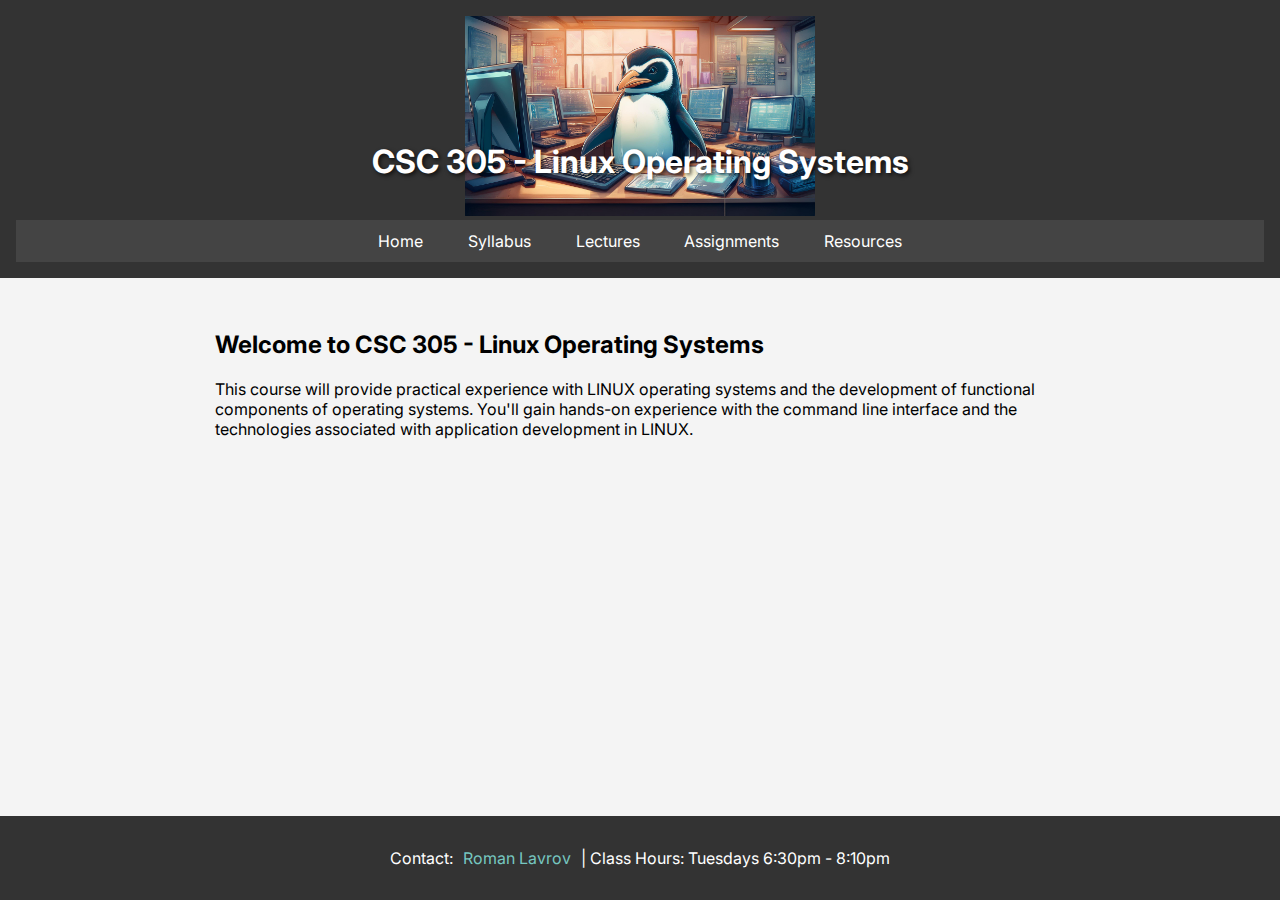
<file: index.html>
<!DOCTYPE html>
<html lang="en">
<head>
    <meta charset="UTF-8">
    <meta name="viewport" content="width=device-width, initial-scale=1.0">
    <title>CSC 305 - Linux Operating Systems</title>
    <link rel="stylesheet" href="style.css">
</head>
<body>
    <div class="wrapper">
    <div id="header-placeholder"></div>
    <main id="content">
        <h2>Welcome to CSC 305 - Linux Operating Systems</h2>
        <p>This course will provide practical experience with LINUX operating systems and the development of functional components of operating systems. You'll gain hands-on experience with the command line interface and the technologies associated with application development in LINUX.</p>
    </main>
    <div id="footer-placeholder"></div>

    <script src="scripts.js"></script>
    </div>
</body>
</html>
</file>
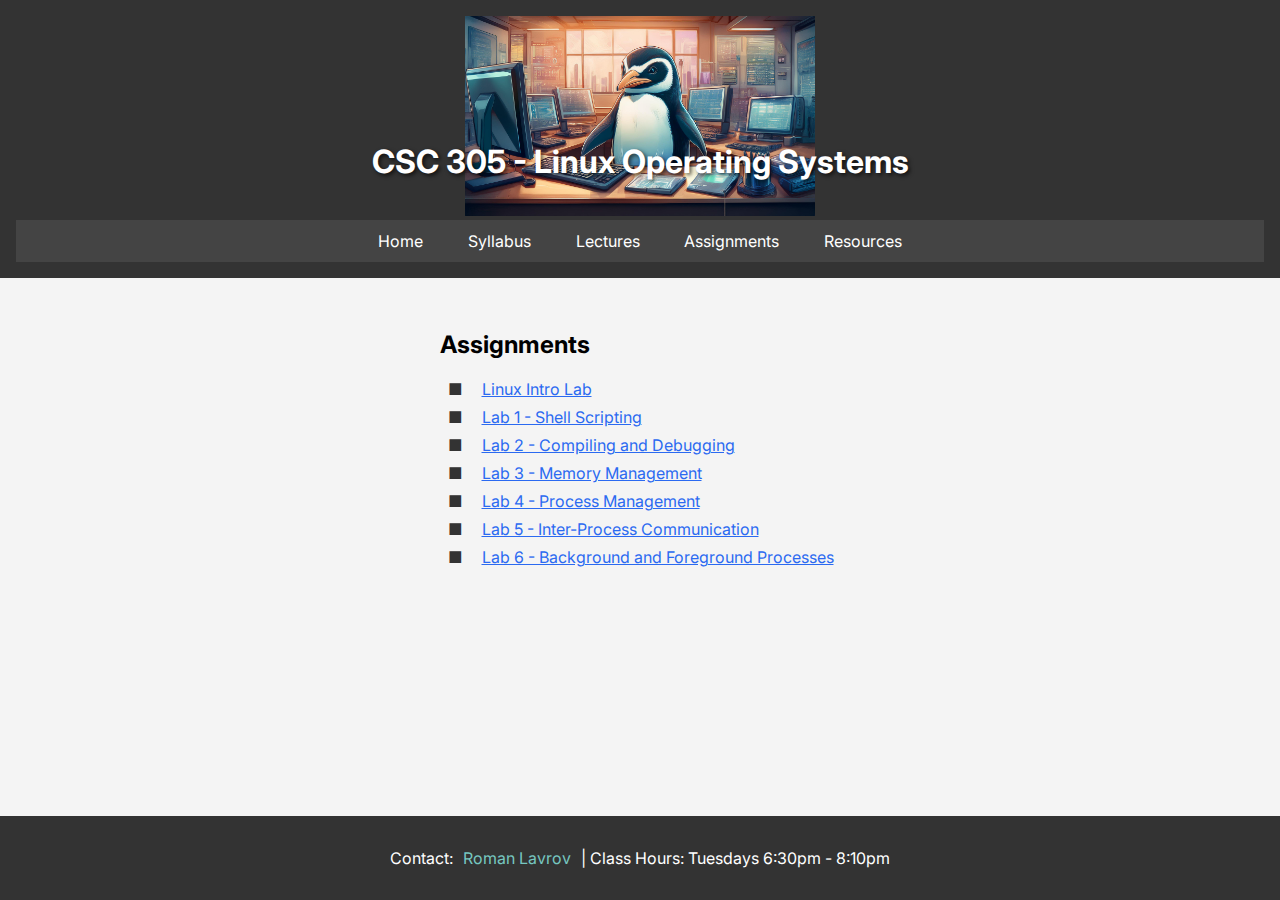
<file: assignments.html>
<!DOCTYPE html>
<html lang="en">
<head>
    <meta charset="UTF-8">
    <meta name="viewport" content="width=device-width, initial-scale=1.0">
    <title>Assignments - CSC 305</title>
    <link rel="stylesheet" href="style.css">
</head>
<body>
    <div class="wrapper">
    <div id="header-placeholder"></div>
    <main>
        <h2>Assignments</h2>
        <ul>
            <li><a href="assignments/assignment1.html">Linux Intro Lab</a></li>
            <li><a href="">Lab 1 - Shell Scripting</a></li>
            <li><a href="">Lab 2 - Compiling and Debugging</a></li>
            <li><a href="">Lab 3 - Memory Management</a></li>
            <li><a href="">Lab 4 - Process Management</a></li>
            <li><a href="">Lab 5 - Inter-Process Communication</a></li>
            <li><a href="">Lab 6 - Background and Foreground Processes
            </a></li>
            <!-- Add more assignments as needed -->
        </ul>
    </main>
 <!-- Footer inclusion -->
 <div id="footer-placeholder"></div>

<script src="scripts.js"></script>
</div>
</body>
</html>
</file>
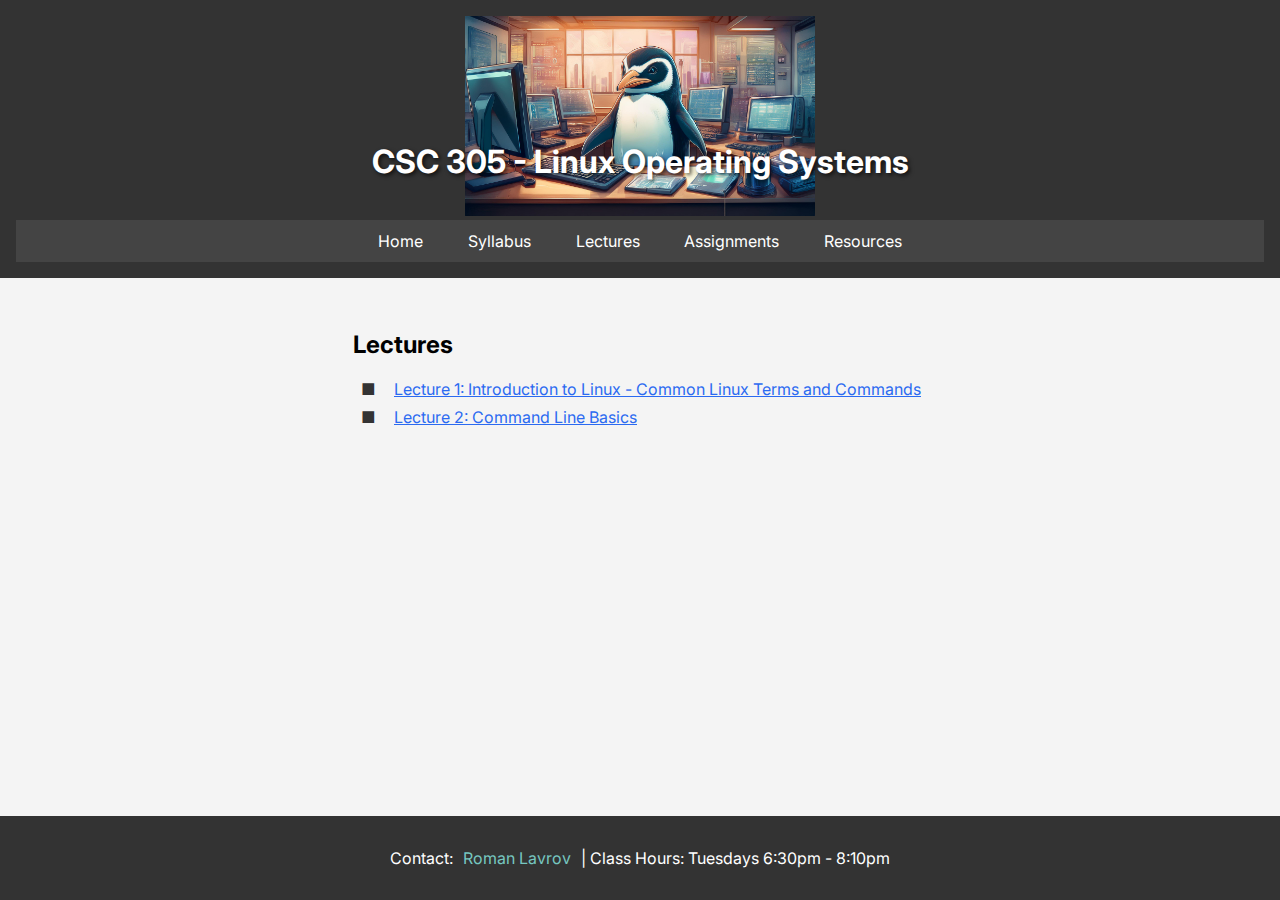
<file: lectures.html>
<!DOCTYPE html>
<html lang="en">
<head>
    <meta charset="UTF-8">
    <meta name="viewport" content="width=device-width, initial-scale=1.0">
    <title>Lectures - CSC 305</title>
    <link rel="stylesheet" href="style.css">
</head>
<body>
    <div class="wrapper">
    <div id="header-placeholder"></div>
    <main>
        <h2>Lectures</h2>
        <ul>
            <li><a href="lectures/lecture1.html">Lecture 1: Introduction to Linux - Common Linux Terms and Commands</a></li>
            <li><a href="lecture2.html">Lecture 2: Command Line Basics</a></li>
            <!-- Add more lectures as needed -->
        </ul>
    </main>
 <!-- Footer inclusion -->
 <div id="footer-placeholder"></div>

 <script src="scripts.js"></script>
 </div>
</body>
</html>
</file>
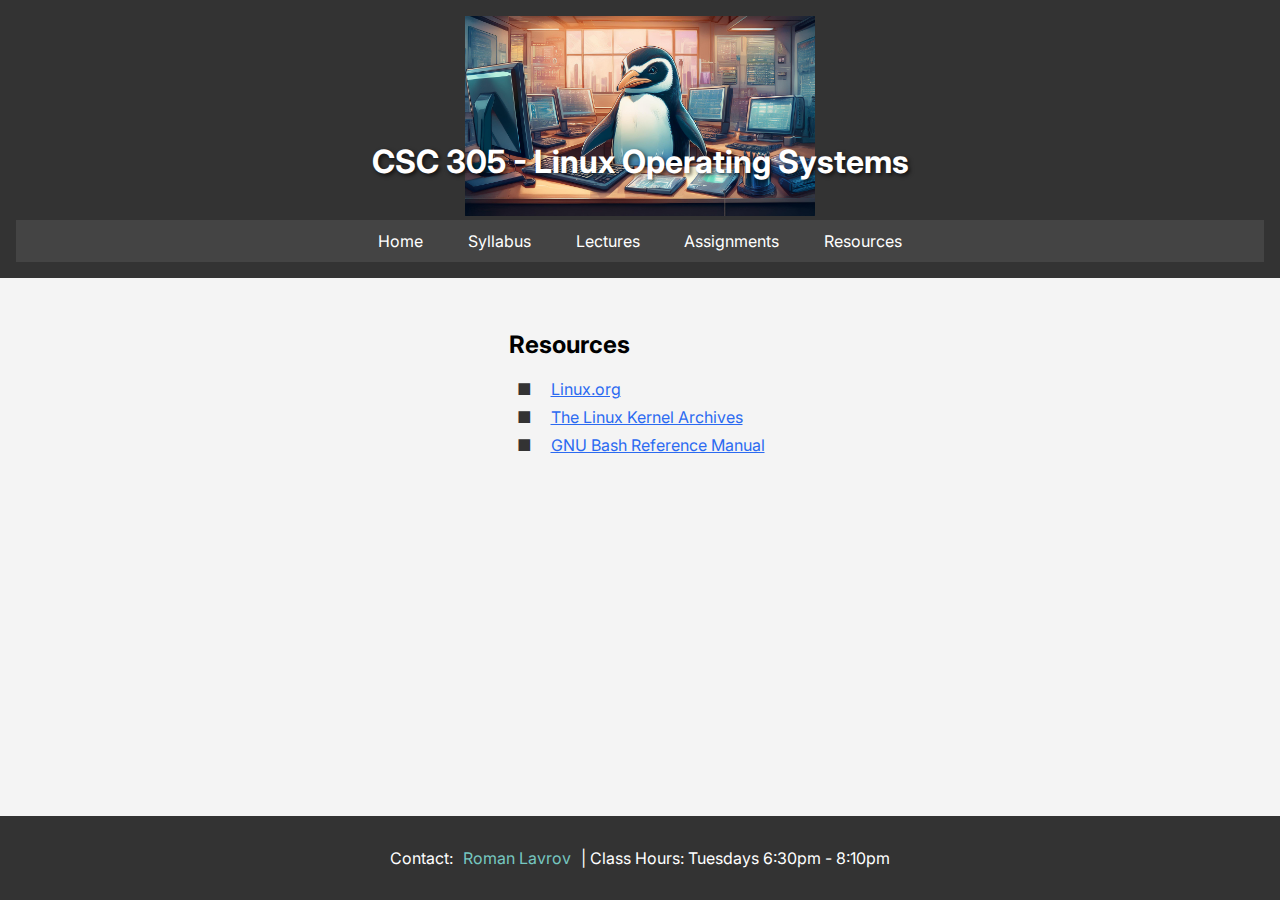
<file: resources.html>
<!DOCTYPE html>
<html lang="en">
<head>
    <meta charset="UTF-8">
    <meta name="viewport" content="width=device-width, initial-scale=1.0">
    <title>Resources - CSC 305</title>
    <link rel="stylesheet" href="style.css">
</head>
<body>
    <div class="wrapper">
    <div id="header-placeholder"></div>
    <main>
        <h2>Resources</h2>
        <ul>
            <li><a href="https://www.linux.org/">Linux.org</a></li>
            <li><a href="https://www.kernel.org/">The Linux Kernel Archives</a></li>
            <li><a href="https://www.gnu.org/software/bash/manual/">GNU Bash Reference Manual</a></li>
            <!-- Add more resources as needed -->
        </ul>
    </main>
 <!-- Footer inclusion -->
 <div id="footer-placeholder"></div>

 <script src="scripts.js"></script>
 </div>
</body>
</html>
</file>
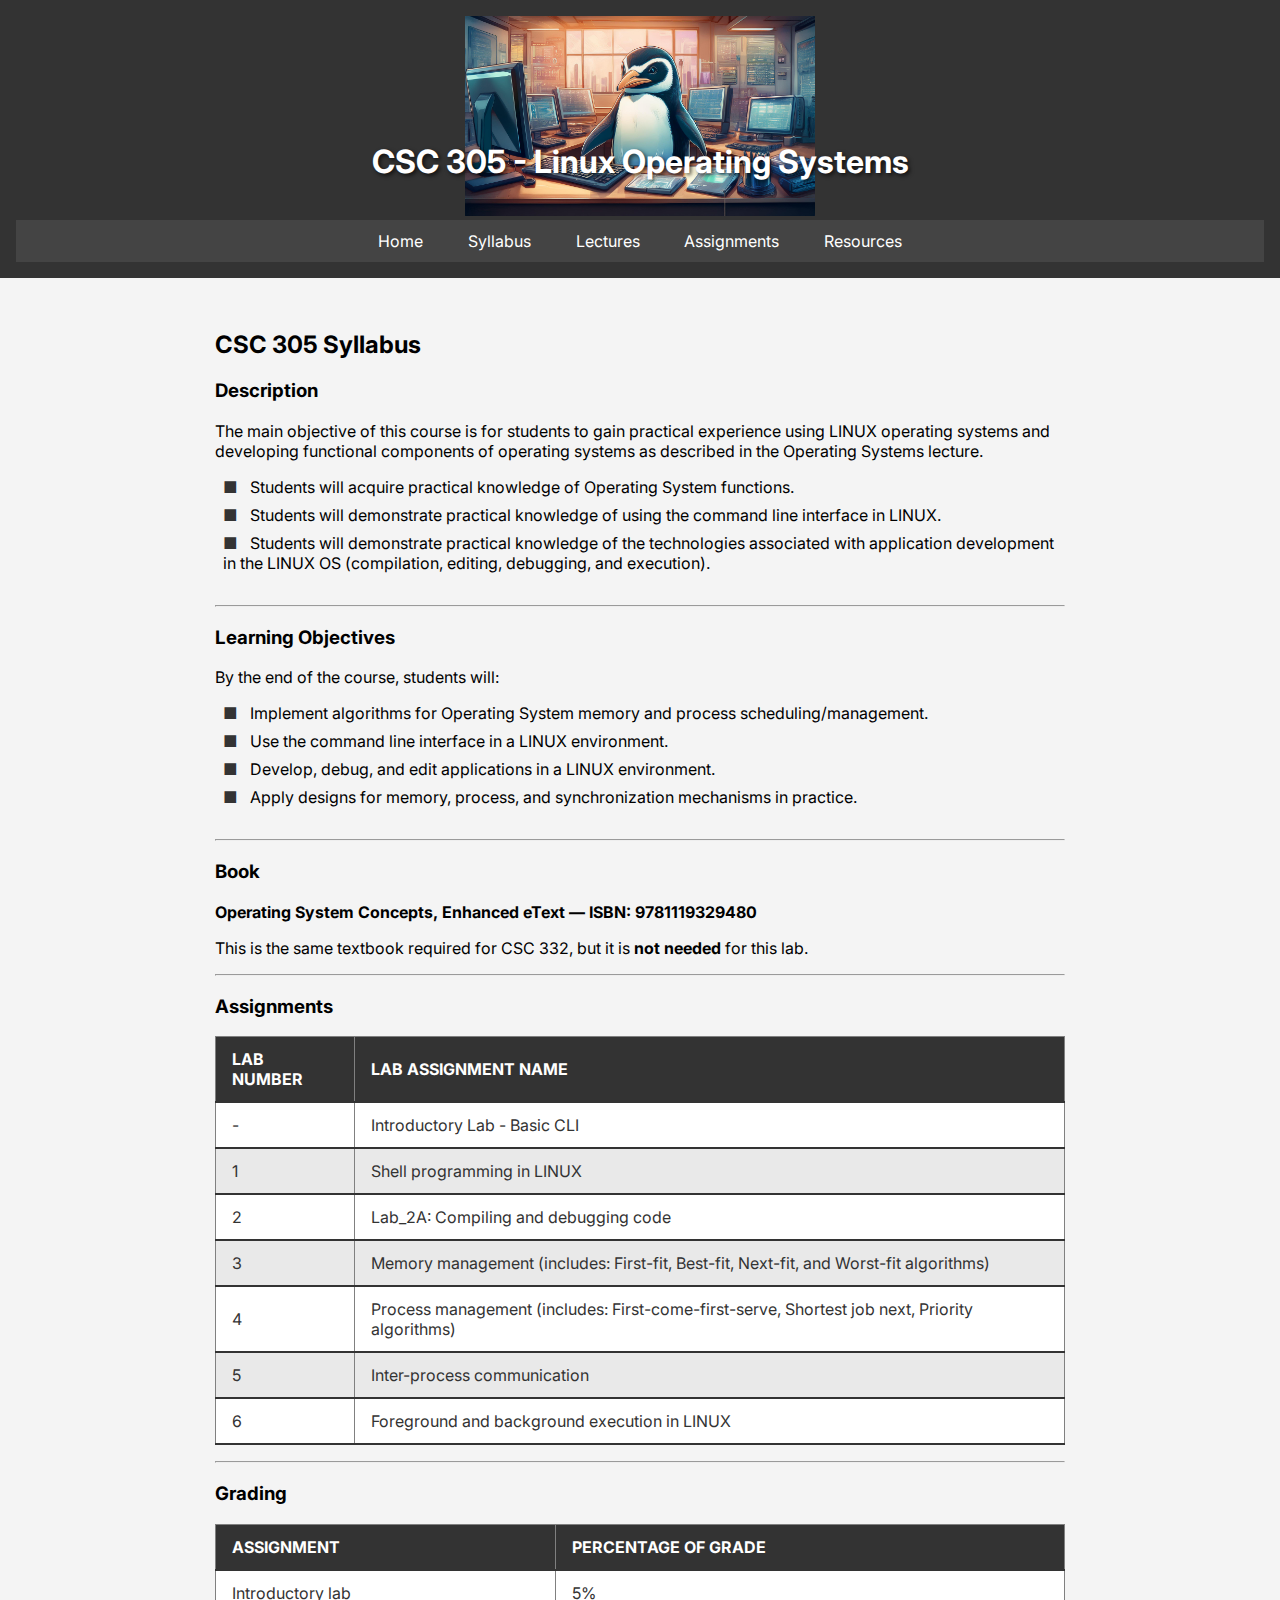
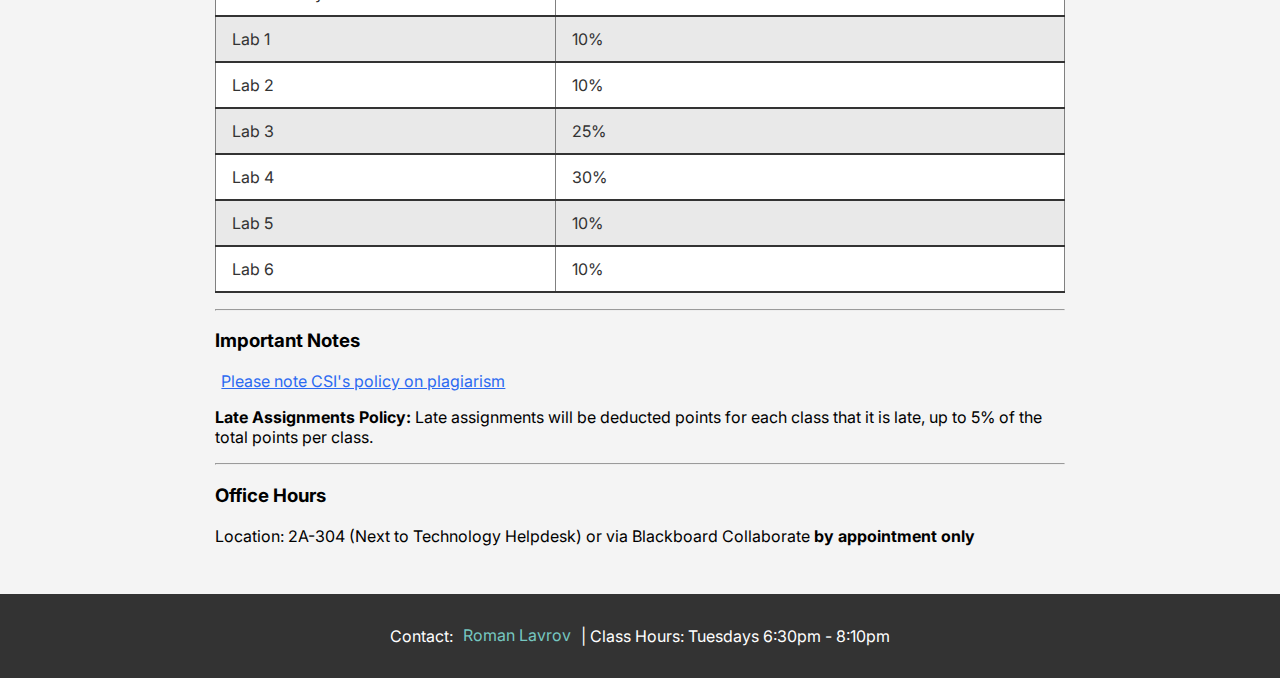
<file: syllabus.html>
<!DOCTYPE html>
<html lang="en">
<head>
    <meta charset="UTF-8">
    <meta name="viewport" content="width=device-width, initial-scale=1.0">
    <title>Syllabus - CSC 305</title>
    <link rel="stylesheet" href="style.css">
</head>
<body>
    <div class="wrapper">
    <div id="header-placeholder"></div>
    <main>
        <h2>CSC 305 Syllabus</h2>

        <section>
            <h3>Description</h3>
            <p>The main objective of this course is for students to gain practical experience using LINUX operating systems and developing functional components of operating systems as described in the Operating Systems lecture.</p>
            <ul>
                <li>Students will acquire practical knowledge of Operating System functions.</li>
                <li>Students will demonstrate practical knowledge of using the command line interface in LINUX.</li>
                <li>Students will demonstrate practical knowledge of the technologies associated with application development in the LINUX OS (compilation, editing, debugging, and execution).</li>
            </ul>
        </section>
        
        <hr>
        
        <section>
            <h3>Learning Objectives</h3>
            <p>By the end of the course, students will:</p>
            <ul>
                <li>Implement algorithms for Operating System memory and process scheduling/management.</li>
                <li>Use the command line interface in a LINUX environment.</li>
                <li>Develop, debug, and edit applications in a LINUX environment.</li>
                <li>Apply designs for memory, process, and synchronization mechanisms in practice.</li>
            </ul>
        </section>
        
        <hr>
        
        <section>
            <h3>Book</h3>
            <p><strong>Operating System Concepts, Enhanced eText — ISBN: 9781119329480</strong></p>
            <p>This is the same textbook required for CSC 332, but it is <strong>not needed</strong> for this lab.</p>
        </section>
        
        <hr>
        
        <section>
            <h3>Assignments</h3>
            <table border="1" style="border-collapse: collapse; width: 100%;">
                <thead>
                    <tr>
                        <th>Lab Number</th>
                        <th>Lab Assignment Name</th>
                    </tr>
                </thead>
                <tbody>
                    <tr>
                        <td>-</td>
                        <td>Introductory Lab - Basic CLI</td>
                    </tr>
                    <tr>
                        <td>1</td>
                        <td>Shell programming in LINUX</td>
                    </tr>
                    <tr>
                        <td>2</td>
                        <td>Lab_2A: Compiling and debugging code</td>
                    </tr>
                    <tr>
                        <td>3</td>
                        <td>Memory management (includes: First-fit, Best-fit, Next-fit, and Worst-fit algorithms)</td>
                    </tr>
                    <tr>
                        <td>4</td>
                        <td>Process management (includes: First-come-first-serve, Shortest job next, Priority algorithms)</td>
                    </tr>
                    <tr>
                        <td>5</td>
                        <td>Inter-process communication</td>
                    </tr>
                    <tr>
                        <td>6</td>
                        <td>Foreground and background execution in LINUX</td>
                    </tr>
                </tbody>
            </table>
        </section>
        
        <hr>
        
        <section>
            <h3>Grading</h3>
            <table border="1" style="border-collapse: collapse; width: 100%;">
                <thead>
                    <tr>
                        <th>Assignment</th>
                        <th>Percentage of Grade</th>
                    </tr>
                </thead>
                <tbody>
                    <tr>
                        <td>Introductory lab</td>
                        <td>5%</td>
                    </tr>
                    <tr>
                        <td>Lab 1</td>
                        <td>10%</td>
                    </tr>
                    <tr>
                        <td>Lab 2</td>
                        <td>10%</td>
                    </tr>
                    <tr>
                        <td>Lab 3</td>
                        <td>25%</td>
                    </tr>
                    <tr>
                        <td>Lab 4</td>
                        <td>30%</td>
                    </tr>
                    <tr>
                        <td>Lab 5</td>
                        <td>10%</td>
                    </tr>
                    <tr>
                        <td>Lab 6</td>
                        <td>10%</td>
                    </tr>
                </tbody>
            </table>
        </section>
        
        <hr>
        
        <section>
            <h3>Important Notes</h3>
            <p><a href="https://csicuny.smartcatalogiq.com/en/current/Undergraduate-Catalog/Academic-Policies-and-Procedures/Academic-Integrity-Plagiarism-and-Cheating" target="_blank" rel="noopener noreferrer">Please note CSI's policy on plagiarism</a></p>
            <p><strong>Late Assignments Policy:</strong> Late assignments will be deducted points for each class that it is late, up to 5% of the total points per class.</p>
        </section>
        
        <hr>
        
        <section>
            <h3>Office Hours</h3>
            <p>Location: 2A-304 (Next to Technology Helpdesk) or via Blackboard Collaborate <strong>by appointment only</strong></p>
        </section>
        
    </main>
 <!-- Footer inclusion -->
 <div id="footer-placeholder"></div>

 <script src="scripts.js"></script>
 </div>
</body>
</html>
</file>
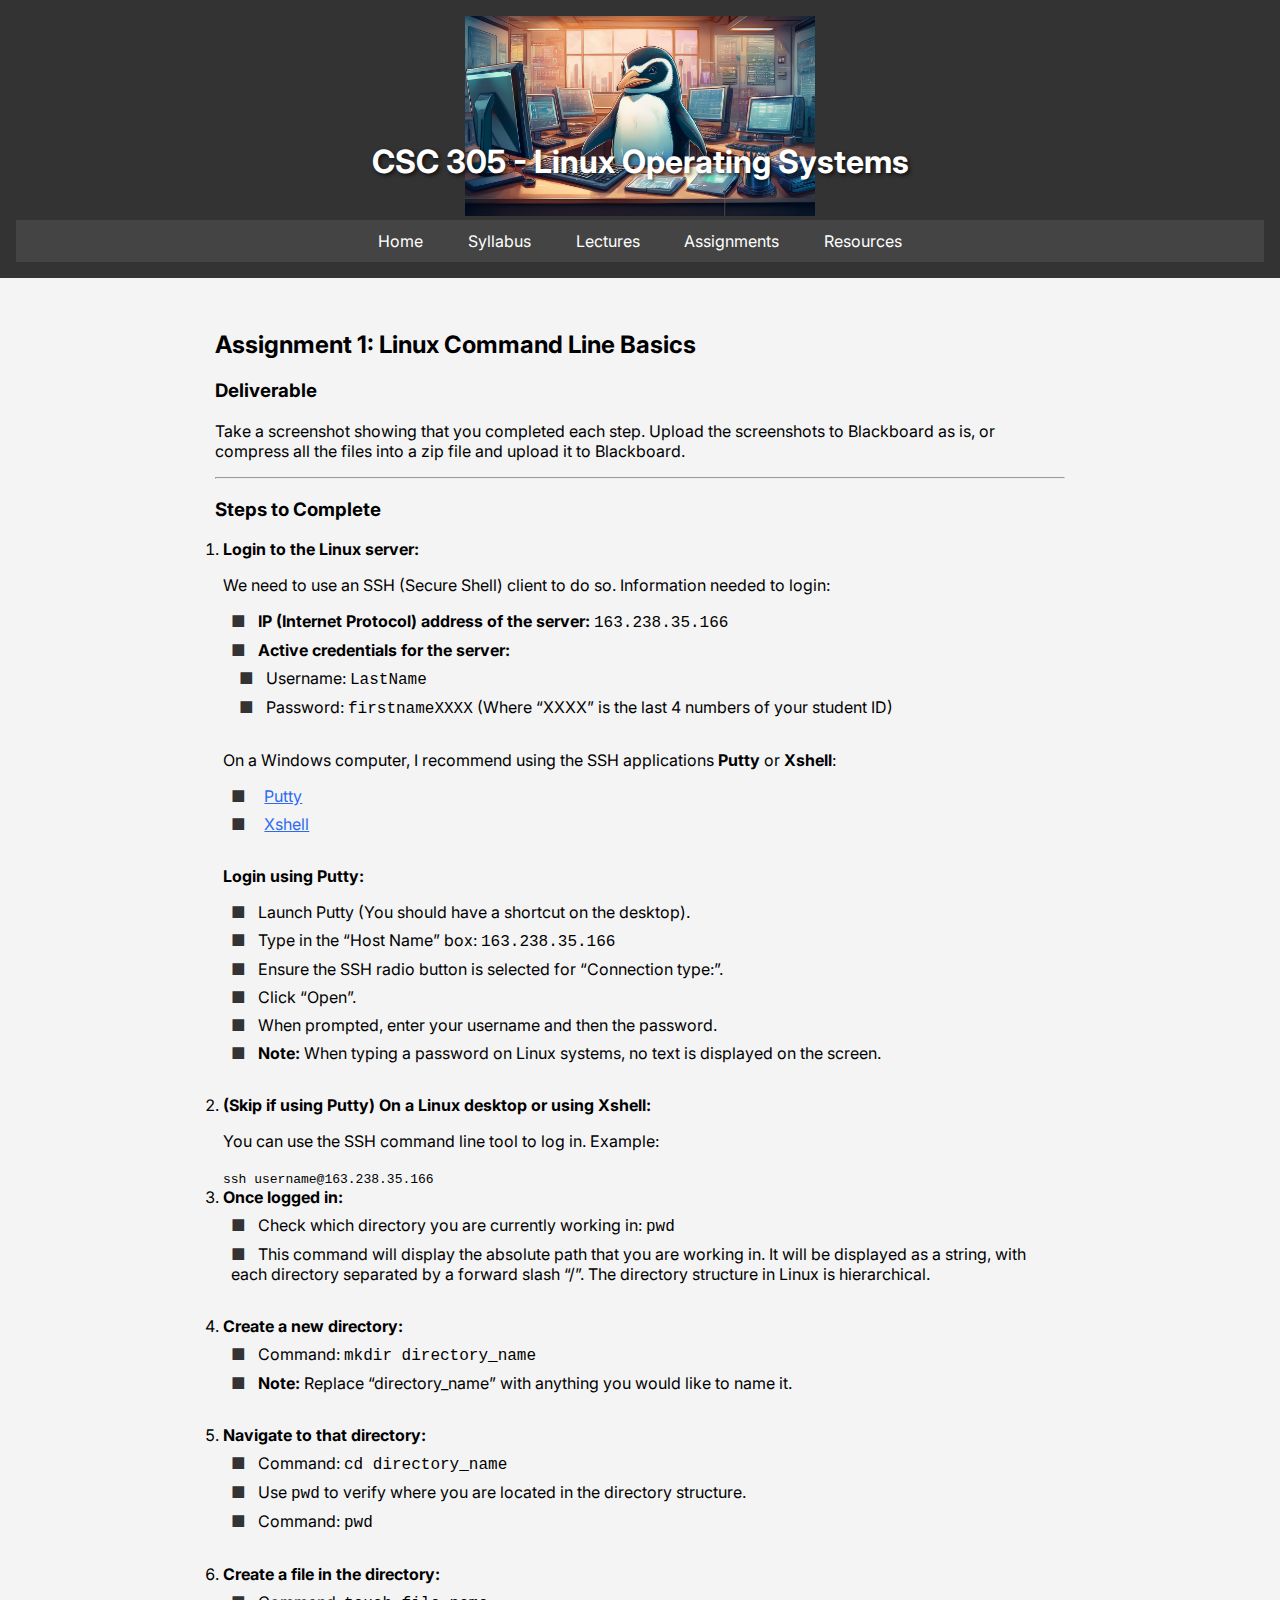
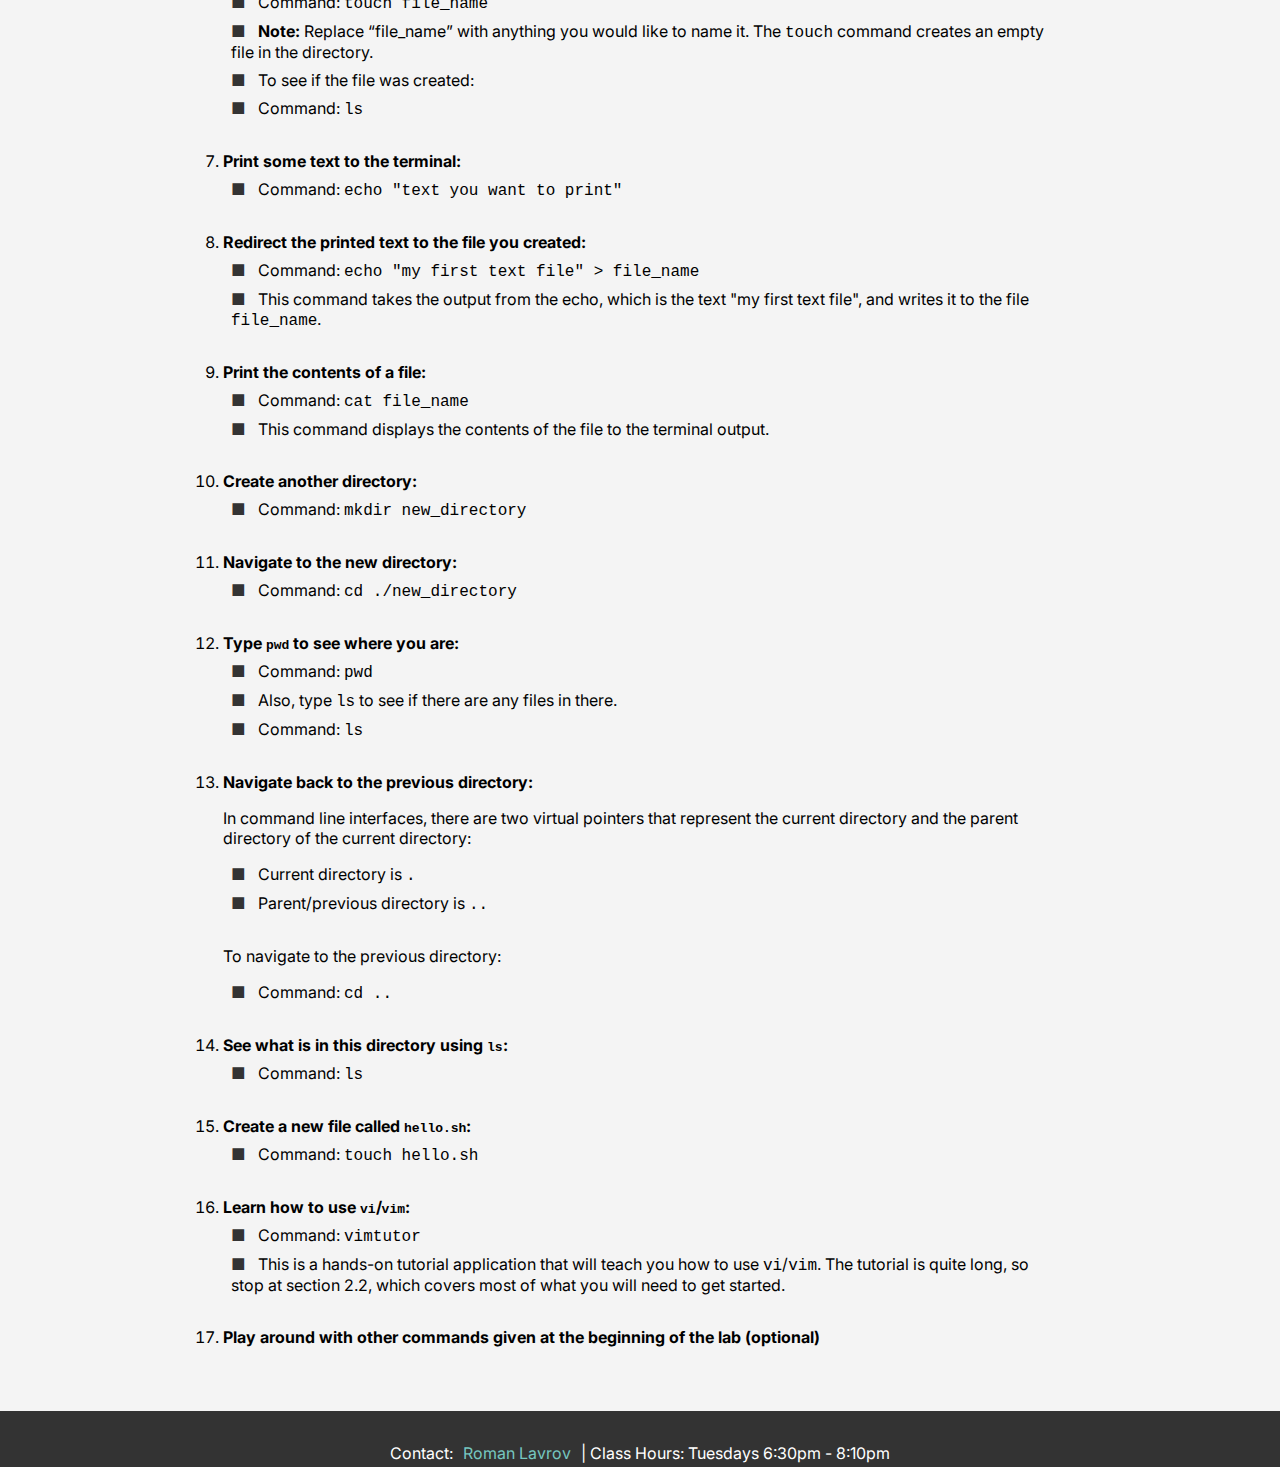
<file: assignments/assignment1.html>
<!DOCTYPE html>
<html lang="en">
<head>
    <meta charset="UTF-8">
    <meta name="viewport" content="width=device-width, initial-scale=1.0">
    <title>Lectures - CSC 305</title>
    <link rel="stylesheet" href="../style.css">
</head>
<body>
    <div class="wrapper">
    <div id="header-placeholder"></div>
    <main>
        <h2>Assignment 1: Linux Command Line Basics</h2>

        <section>
            <h3>Deliverable</h3>
            <p>Take a screenshot showing that you completed each step. Upload the screenshots to Blackboard as is, or compress all the files into a zip file and upload it to Blackboard.</p>
        </section>
        
        <hr>
        
        <section>
            <h3>Steps to Complete</h3>
            
            <ol>
                <li>
                    <strong>Login to the Linux server:</strong>
                    <p>We need to use an SSH (Secure Shell) client to do so. Information needed to login:</p>
                    <ul>
                        <li><strong>IP (Internet Protocol) address of the server:</strong> <code>163.238.35.166</code></li>
                        <li><strong>Active credentials for the server:</strong></li>
                        <ul>
                            <li>Username: <code>LastName</code></li>
                            <li>Password: <code>firstnameXXXX</code> (Where “XXXX” is the last 4 numbers of your student ID)</li>
                        </ul>
                    </ul>
                    <p>On a Windows computer, I recommend using the SSH applications <strong>Putty</strong> or <strong>Xshell</strong>:</p>
                    <ul>
                        <li><a href="https://www.putty.org/" target="_blank" rel="noopener">Putty</a></li>
                        <li><a href="https://www.netsarang.com/en/free-for-home-school/" target="_blank" rel="noopener">Xshell</a></li>
                    </ul>
                    <p><strong>Login using Putty:</strong></p>
                    <ul>
                        <li>Launch Putty (You should have a shortcut on the desktop).</li>
                        <li>Type in the “Host Name” box: <code>163.238.35.166</code></li>
                        <li>Ensure the SSH radio button is selected for “Connection type:”.</li>
                        <li>Click “Open”.</li>
                        <li>When prompted, enter your username and then the password.</li>
                        <li><strong>Note:</strong> When typing a password on Linux systems, no text is displayed on the screen.</li>
                    </ul>
                </li>
        
                <li>
                    <strong>(Skip if using Putty) On a Linux desktop or using Xshell:</strong> 
                    <p>You can use the SSH command line tool to log in. Example:</p>
                    <code>ssh username@163.238.35.166</code>
                </li>
        
                <li>
                    <strong>Once logged in:</strong>
                    <ul>
                        <li>Check which directory you are currently working in: <code>pwd</code></li>
                        <li>This command will display the absolute path that you are working in. It will be displayed as a string, with each directory separated by a forward slash “/”. The directory structure in Linux is hierarchical.</li>
                    </ul>
                </li>
        
                <li>
                    <strong>Create a new directory:</strong> 
                    <ul>
                        <li>Command: <code>mkdir directory_name</code></li>
                        <li><strong>Note:</strong> Replace “directory_name” with anything you would like to name it.</li>
                    </ul>
                </li>
        
                <li>
                    <strong>Navigate to that directory:</strong>
                    <ul>
                        <li>Command: <code>cd directory_name</code></li>
                        <li>Use <code>pwd</code> to verify where you are located in the directory structure.</li>
                        <li>Command: <code>pwd</code></li>
                    </ul>
                </li>
        
                <li>
                    <strong>Create a file in the directory:</strong> 
                    <ul>
                        <li>Command: <code>touch file_name</code></li>
                        <li><strong>Note:</strong> Replace “file_name” with anything you would like to name it. The <code>touch</code> command creates an empty file in the directory.</li>
                        <li>To see if the file was created:</li>
                        <li>Command: <code>ls</code></li>
                    </ul>
                </li>
        
                <li>
                    <strong>Print some text to the terminal:</strong> 
                    <ul>
                        <li>Command: <code>echo "text you want to print"</code></li>
                    </ul>
                </li>
        
                <li>
                    <strong>Redirect the printed text to the file you created:</strong>
                    <ul>
                        <li>Command: <code>echo "my first text file" > file_name</code></li>
                        <li>This command takes the output from the echo, which is the text "my first text file", and writes it to the file <code>file_name</code>.</li>
                    </ul>
                </li>
        
                <li>
                    <strong>Print the contents of a file:</strong> 
                    <ul>
                        <li>Command: <code>cat file_name</code></li>
                        <li>This command displays the contents of the file to the terminal output.</li>
                    </ul>
                </li>
        
                <li>
                    <strong>Create another directory:</strong> 
                    <ul>
                        <li>Command: <code>mkdir new_directory</code></li>
                    </ul>
                </li>
        
                <li>
                    <strong>Navigate to the new directory:</strong>
                    <ul>
                        <li>Command: <code>cd ./new_directory</code></li>
                    </ul>
                </li>
        
                <li>
                    <strong>Type <code>pwd</code> to see where you are:</strong> 
                    <ul>
                        <li>Command: <code>pwd</code></li>
                        <li>Also, type <code>ls</code> to see if there are any files in there.</li>
                        <li>Command: <code>ls</code></li>
                    </ul>
                </li>
        
                <li>
                    <strong>Navigate back to the previous directory:</strong>
                    <p>In command line interfaces, there are two virtual pointers that represent the current directory and the parent directory of the current directory:</p>
                    <ul>
                        <li>Current directory is <code>.</code></li>
                        <li>Parent/previous directory is <code>..</code></li>
                    </ul>
                    <p>To navigate to the previous directory:</p>
                    <ul>
                        <li>Command: <code>cd ..</code></li>
                    </ul>
                </li>
        
                <li>
                    <strong>See what is in this directory using <code>ls</code>:</strong> 
                    <ul>
                        <li>Command: <code>ls</code></li>
                    </ul>
                </li>
        
                <li>
                    <strong>Create a new file called <code>hello.sh</code>:</strong> 
                    <ul>
                        <li>Command: <code>touch hello.sh</code></li>
                    </ul>
                </li>
        
                <li>
                    <strong>Learn how to use <code>vi</code>/<code>vim</code>:</strong>
                    <ul>
                        <li>Command: <code>vimtutor</code></li>
                        <li>This is a hands-on tutorial application that will teach you how to use <code>vi</code>/<code>vim</code>. The tutorial is quite long, so stop at section 2.2, which covers most of what you will need to get started.</li>
                    </ul>
                </li>
        
                <li>
                    <strong>Play around with other commands given at the beginning of the lab (optional)</strong>
                </li>
            </ol>
        </section>
        

    </main>
 <!-- Footer inclusion -->
 <div id="footer-placeholder"></div>

 <script src="../scripts.js"></script>
 </div>
</body>
</html>
</file>
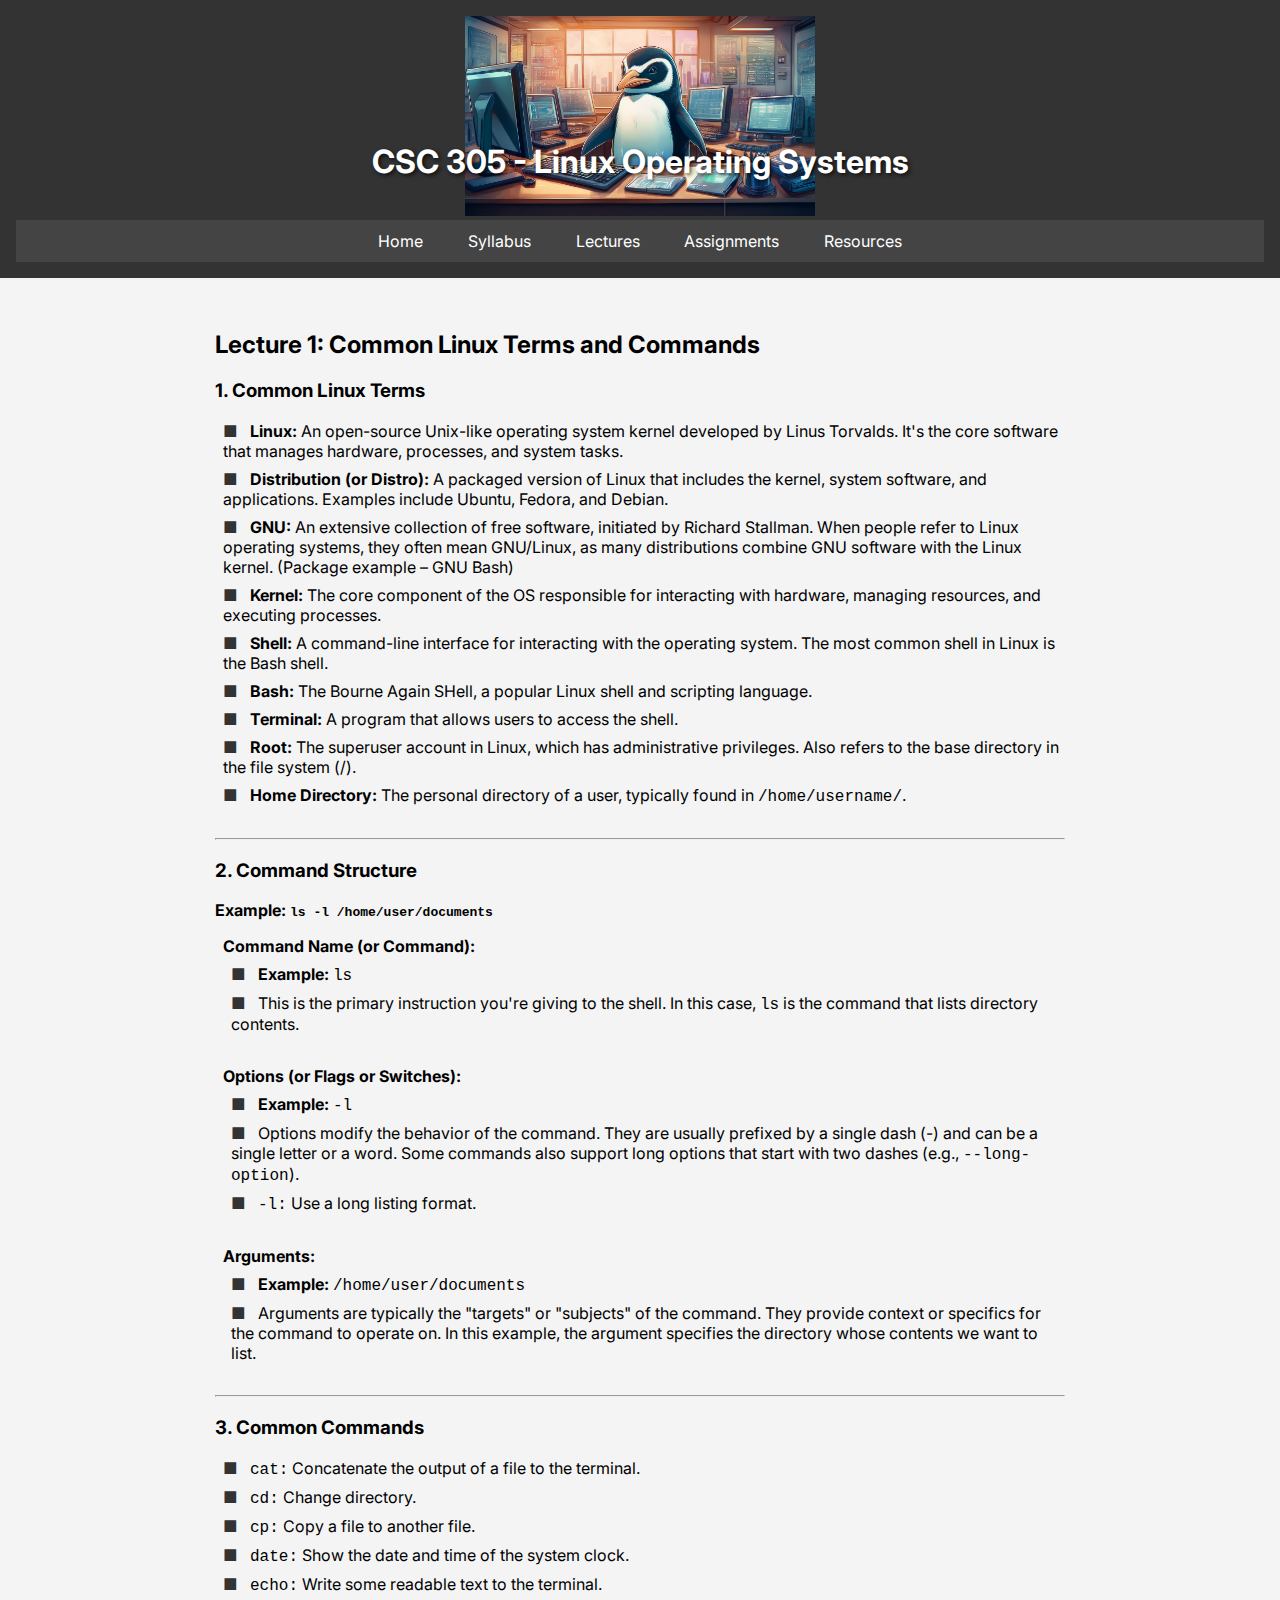
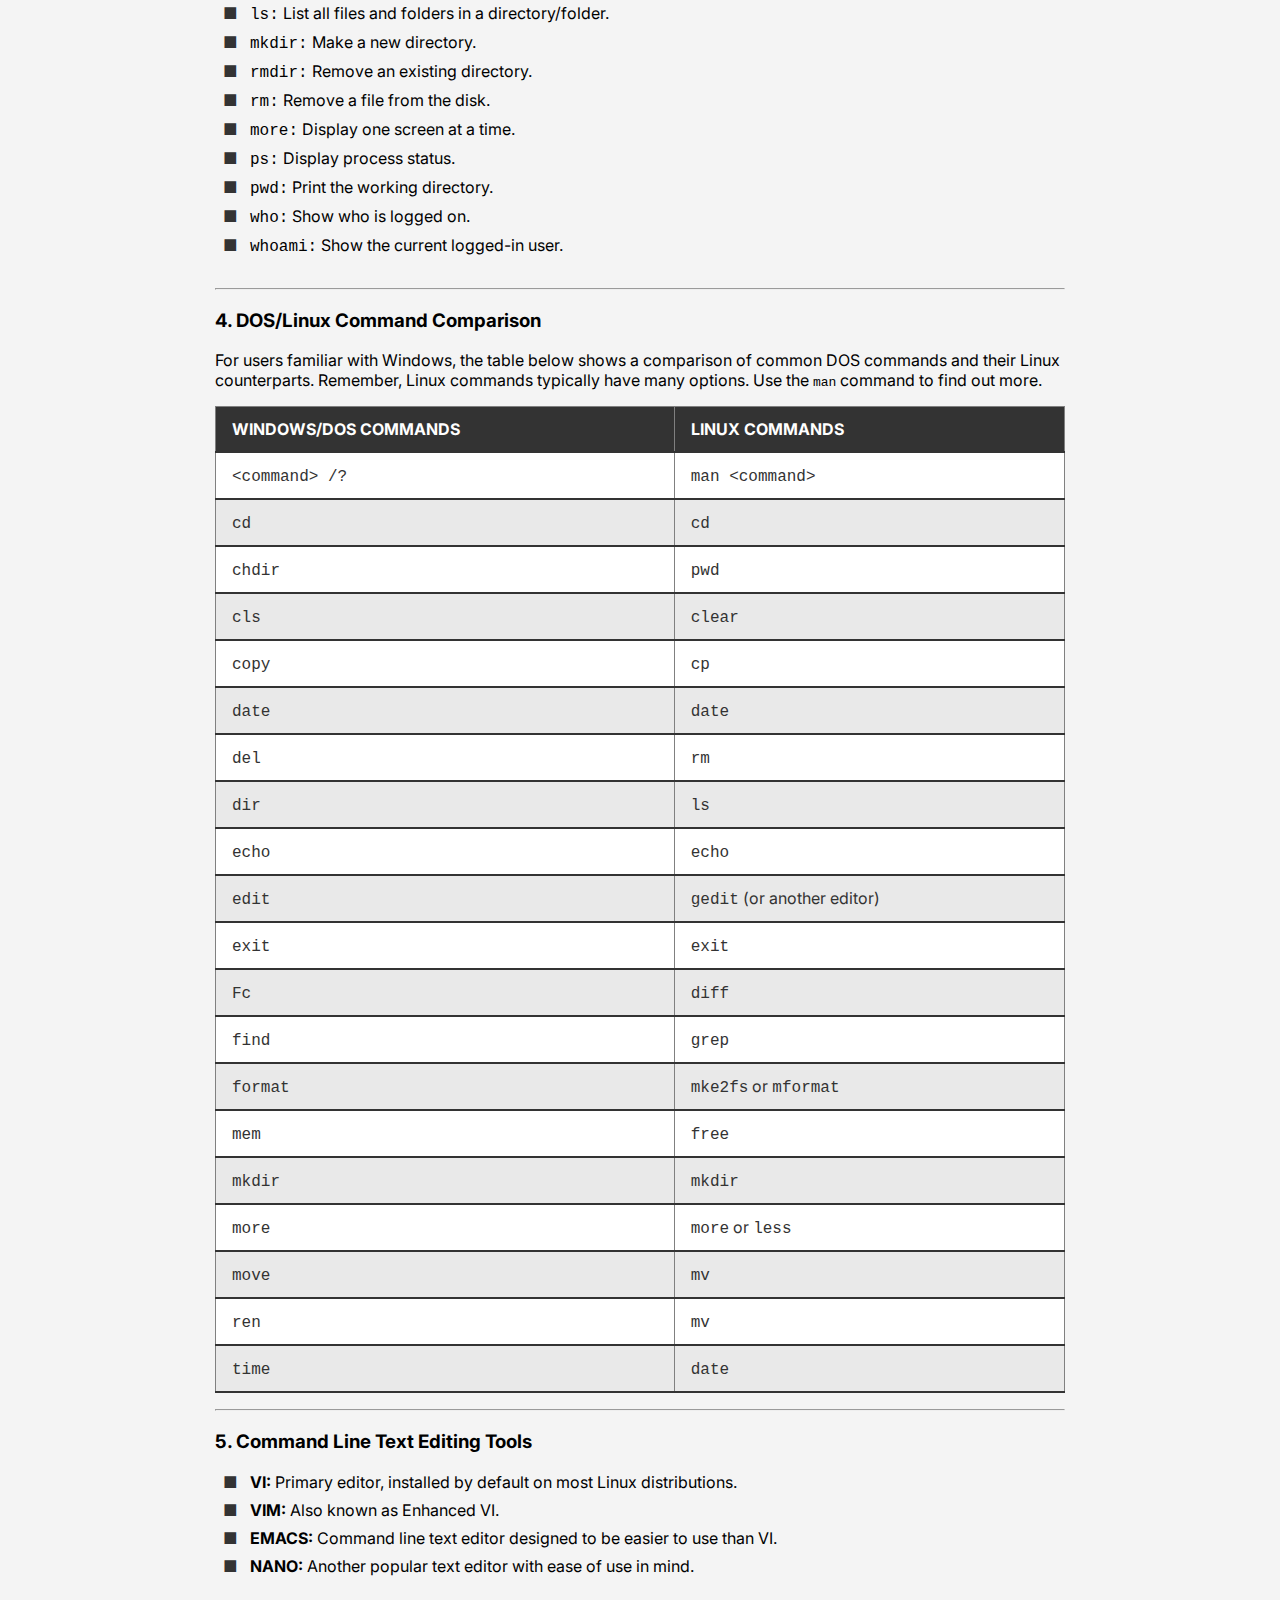
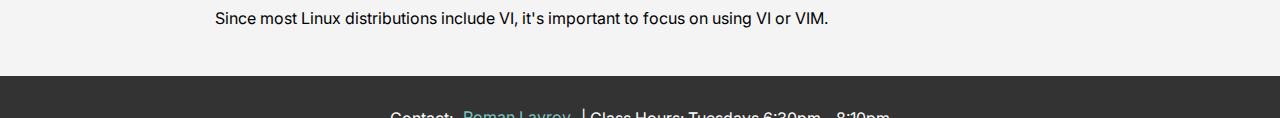
<file: lectures/lecture1.html>
<!DOCTYPE html>
<html lang="en">
<head>
    <meta charset="UTF-8">
    <meta name="viewport" content="width=device-width, initial-scale=1.0">
    <title>Lectures - CSC 305</title>
    <link rel="stylesheet" href="../style.css">
</head>
<body>
    <div class="wrapper">
    <div id="header-placeholder"></div>
    <main>
        <h2>Lecture 1: Common Linux Terms and Commands</h2>

        <section>
            <h3>1. Common Linux Terms</h3>
            <ul>
                <li><strong>Linux:</strong> An open-source Unix-like operating system kernel developed by Linus Torvalds. It's the core software that manages hardware, processes, and system tasks.</li>
                <li><strong>Distribution (or Distro):</strong> A packaged version of Linux that includes the kernel, system software, and applications. Examples include Ubuntu, Fedora, and Debian.</li>
                <li><strong>GNU:</strong> An extensive collection of free software, initiated by Richard Stallman. When people refer to Linux operating systems, they often mean GNU/Linux, as many distributions combine GNU software with the Linux kernel. (Package example – GNU Bash)</li>
                <li><strong>Kernel:</strong> The core component of the OS responsible for interacting with hardware, managing resources, and executing processes.</li>
                <li><strong>Shell:</strong> A command-line interface for interacting with the operating system. The most common shell in Linux is the Bash shell.</li>
                <li><strong>Bash:</strong> The Bourne Again SHell, a popular Linux shell and scripting language.</li>
                <li><strong>Terminal:</strong> A program that allows users to access the shell.</li>
                <li><strong>Root:</strong> The superuser account in Linux, which has administrative privileges. Also refers to the base directory in the file system (/).</li>
                <li><strong>Home Directory:</strong> The personal directory of a user, typically found in <code>/home/username/</code>.</li>
            </ul>
        </section>
        
        <hr>
        
        <section>
            <h3>2. Command Structure</h3>
            <p><strong>Example: <code>ls -l /home/user/documents</code></strong></p>
            <ul>
                <strong>Command Name (or Command):</strong>
                    <ul>
                        <li><strong>Example:</strong> <code>ls</code></li>
                        <li>This is the primary instruction you're giving to the shell. In this case, <code>ls</code> is the command that lists directory contents.</li>
                    </ul>
                
                <strong>Options (or Flags or Switches):</strong>
                    <ul>
                        <li><strong>Example:</strong> <code>-l</code></li>
                        <li>Options modify the behavior of the command. They are usually prefixed by a single dash (-) and can be a single letter or a word. Some commands also support long options that start with two dashes (e.g., <code>--long-option</code>).</li>
                        <li><code>-l:</code> Use a long listing format.</li>
                    </ul>
                
                <strong>Arguments:</strong>
                    <ul>
                        <li><strong>Example:</strong> <code>/home/user/documents</code></li>
                        <li>Arguments are typically the "targets" or "subjects" of the command. They provide context or specifics for the command to operate on. In this example, the argument specifies the directory whose contents we want to list.</li>
                    </ul>
                
            </ul>
        </section>
        
        <hr>
        
        <section>
            <h3>3. Common Commands</h3>
            <ul>
                <li><code>cat:</code> Concatenate the output of a file to the terminal.</li>
                <li><code>cd:</code> Change directory.</li>
                <li><code>cp:</code> Copy a file to another file.</li>
                <li><code>date:</code> Show the date and time of the system clock.</li>
                <li><code>echo:</code> Write some readable text to the terminal.</li>
                <li><code>ls:</code> List all files and folders in a directory/folder.</li>
                <li><code>mkdir:</code> Make a new directory.</li>
                <li><code>rmdir:</code> Remove an existing directory.</li>
                <li><code>rm:</code> Remove a file from the disk.</li>
                <li><code>more:</code> Display one screen at a time.</li>
                <li><code>ps:</code> Display process status.</li>
                <li><code>pwd:</code> Print the working directory.</li>
                <li><code>who:</code> Show who is logged on.</li>
                <li><code>whoami:</code> Show the current logged-in user.</li>
            </ul>
        </section>
        
        <hr>
        
        <section>
            <h3>4. DOS/Linux Command Comparison</h3>
            <p>For users familiar with Windows, the table below shows a comparison of common DOS commands and their Linux counterparts. Remember, Linux commands typically have many options. Use the <code>man</code> command to find out more.</p>
        
            <table border="1" style="border-collapse: collapse; width: 100%;">
                <thead>
                    <tr>
                        <th>Windows/DOS commands</th>
                        <th>Linux commands</th>
                    </tr>
                </thead>
                <tbody>
                    <tr>
                        <td><code>&lt;command&gt; /?</code></td>
                        <td><code>man &lt;command&gt;</code></td>
                    </tr>
                    <tr>
                        <td><code>cd</code></td>
                        <td><code>cd</code></td>
                    </tr>
                    <tr>
                        <td><code>chdir</code></td>
                        <td><code>pwd</code></td>
                    </tr>
                    <tr>
                        <td><code>cls</code></td>
                        <td><code>clear</code></td>
                    </tr>
                    <tr>
                        <td><code>copy</code></td>
                        <td><code>cp</code></td>
                    </tr>
                    <tr>
                        <td><code>date</code></td>
                        <td><code>date</code></td>
                    </tr>
                    <tr>
                        <td><code>del</code></td>
                        <td><code>rm</code></td>
                    </tr>
                    <tr>
                        <td><code>dir</code></td>
                        <td><code>ls</code></td>
                    </tr>
                    <tr>
                        <td><code>echo</code></td>
                        <td><code>echo</code></td>
                    </tr>
                    <tr>
                        <td><code>edit</code></td>
                        <td><code>gedit</code> (or another editor)</td>
                    </tr>
                    <tr>
                        <td><code>exit</code></td>
                        <td><code>exit</code></td>
                    </tr>
                    <tr>
                        <td><code>Fc</code></td>
                        <td><code>diff</code></td>
                    </tr>
                    <tr>
                        <td><code>find</code></td>
                        <td><code>grep</code></td>
                    </tr>
                    <tr>
                        <td><code>format</code></td>
                        <td><code>mke2fs</code> or <code>mformat</code></td>
                    </tr>
                    <tr>
                        <td><code>mem</code></td>
                        <td><code>free</code></td>
                    </tr>
                    <tr>
                        <td><code>mkdir</code></td>
                        <td><code>mkdir</code></td>
                    </tr>
                    <tr>
                        <td><code>more</code></td>
                        <td><code>more</code> or <code>less</code></td>
                    </tr>
                    <tr>
                        <td><code>move</code></td>
                        <td><code>mv</code></td>
                    </tr>
                    <tr>
                        <td><code>ren</code></td>
                        <td><code>mv</code></td>
                    </tr>
                    <tr>
                        <td><code>time</code></td>
                        <td><code>date</code></td>
                    </tr>
                </tbody>
            </table>
        </section>
        
        <hr>
        
        <section>
            <h3>5. Command Line Text Editing Tools</h3>
            <ul>
                <li><strong>VI:</strong> Primary editor, installed by default on most Linux distributions.</li>
                <li><strong>VIM:</strong> Also known as Enhanced VI.</li>
                <li><strong>EMACS:</strong> Command line text editor designed to be easier to use than VI.</li>
                <li><strong>NANO:</strong> Another popular text editor with ease of use in mind.</li>
            </ul>
            <p>Since most Linux distributions include VI, it's important to focus on using VI or VIM.</p>
        </section>
        
    </main>
 <!-- Footer inclusion -->
 <div id="footer-placeholder"></div>

 <script src="../scripts.js"></script>
 </div>
</body>
</html>
</file>
<file: style.css>
@import url('https://fonts.googleapis.com/css2?family=Inter:ital,opsz,wght@0,14..32,100..900;1,14..32,100..900&display=swap');

 
body {
    font-family: "Inter", sans-serif;
    margin: 0;
    padding: 0;
    background-color: #f4f4f4;
}



header {
    background-color: #333;
    color: #fff;
    padding: 1rem;
    text-align: center;
    position: relative;
    text-align: center;
}

header h1 {
    position: absolute;
    top: 50%;
    left: 50%;
    transform: translate(-50%, -50%);
    color: white;
    text-shadow: 2px 2px 4px rgba(0, 0, 0, 0.7);
    font-size: 2rem;
}

header img {
    width: auto; /* Make the image scale to fit the width of the container */
    height: auto; /* Maintain the aspect ratio */
    max-height: 200px; /* Adjust this to control the maximum height */
    object-fit: cover; /* Ensures the image covers the area */
    object-position: center; /* Centers the image */
}

nav {
    display: flex;
    justify-content: center;
    background-color: #444;
    padding: 0.5rem;
}

nav a {
    color: #fff;
    margin: 0 1rem;
    text-decoration: none;
}

nav a:hover {
    text-decoration: underline;
}

main {
    padding: 2rem;
    max-width: 850px;
    text-align: left;
    margin: auto;
    flex: 1; /* This makes the main content area take up the remaining space */
}

footer {
    box-sizing: border-box; /* Ensures padding doesn't cause overflow */
    background-color: #333;
    color: #fff;
    text-align: center;
    padding: 1em;
    margin: auto;
    width: 100%;
    margin-top: auto; /* This pushes the footer to the bottom */
}

/* List Styles */
ul {
    list-style-type: none; /* Regular bullet points */
    padding-left: .5em; /* Adds space to the left of the bullets */
    margin-bottom: 2em;
    margin-top: .5em;
    display: block; /* Ensure list items are block-level elements */
}

ol {
    padding-left: .5em; /* Adds space to the left of the bullets */
    margin-bottom: 2em;
    margin-top: .5em;
    display: block; /* Ensure list items are block-level elements */
}

ul li {
   
    color: black; /* Light text color for better visibility on dark backgrounds */
    margin-bottom: 0.5em; /* Space between list items */
    font-size: 1rem; /* Adjust font size to your preference */
    align-items: center;
    display: block; /* Ensure list items are block-level elements */
}

ul li::before {
    content: '■'; /* A check mark symbol for list items */
    margin-right: 0.75em; /* Space between the icon and the text */
    color: #333; 
    font-weight: bold;
}

object {
    width: 100%;
    height: auto;
}

/* Table Styles */
table {
    width: 100%; /* Full width table */
    border-collapse: collapse; /* Merge borders */
    margin: 1em 0; /* Space around the table */
    background-color: #f4f4f4; /* Light background color */
    font-size: 1rem; /* Adjust font size to your preference */
}

th, td {
    padding: 0.75em 1em; /* Padding for readability */
    text-align: left; /* Align text to the left */
    border-bottom: 2px solid #333; /* Dark border below header and cells */
}

th {
    background-color: #333; /* Dark header background */
    color: #fff; /* White text in header */
    text-transform: uppercase; /* Capitalize headers */
    font-weight: bold; /* Make headers bold */
}

td {
    color: #333; /* Dark text color */
    background-color: #fff; /* White background for cells */
}

tr:nth-child(even) td {
    background-color: #e9e9e9; /* Light gray background for even rows */
}

tr:hover td {
    background-color: #f1f1f1; /* Slightly darker background on hover */
}

/* Flexbox container */
.wrapper {
    display: flex;
    flex-direction: column;
    min-height: 100vh; /* Ensures the wrapper is at least as tall as the viewport */
}

/* Link Styles */
/* Default link style */
a {
    color: #2b6af1; /* Light green text color */
    background-color: transparent; /* No background by default */
    text-decoration: underline; /* Removes underline */
    padding: 0.2em 0.4em; /* Add padding for a bit of space around the text */
    border-radius: 3px; /* Rounded corners for a smoother look */
}

/* Hover effect that inverts colors */
a:hover {
    color: white; /* Dark text color on hover */
    background-color: #2b6af1; /* Background color turns to the link's original text color */
    text-decoration: underline; /* Keeps underline off */
}

a.altlink {
    color: #76c7c0; /* Light green color for good contrast against dark background */
    text-decoration: none; /* Removes underline */
}

a.altlink:hover {
    text-decoration: underline; /* Adds underline on hover for better visibility */
    color: #a8e6cf; /* Slightly lighter green on hover */
    background-color: transparent;
}
</file>
